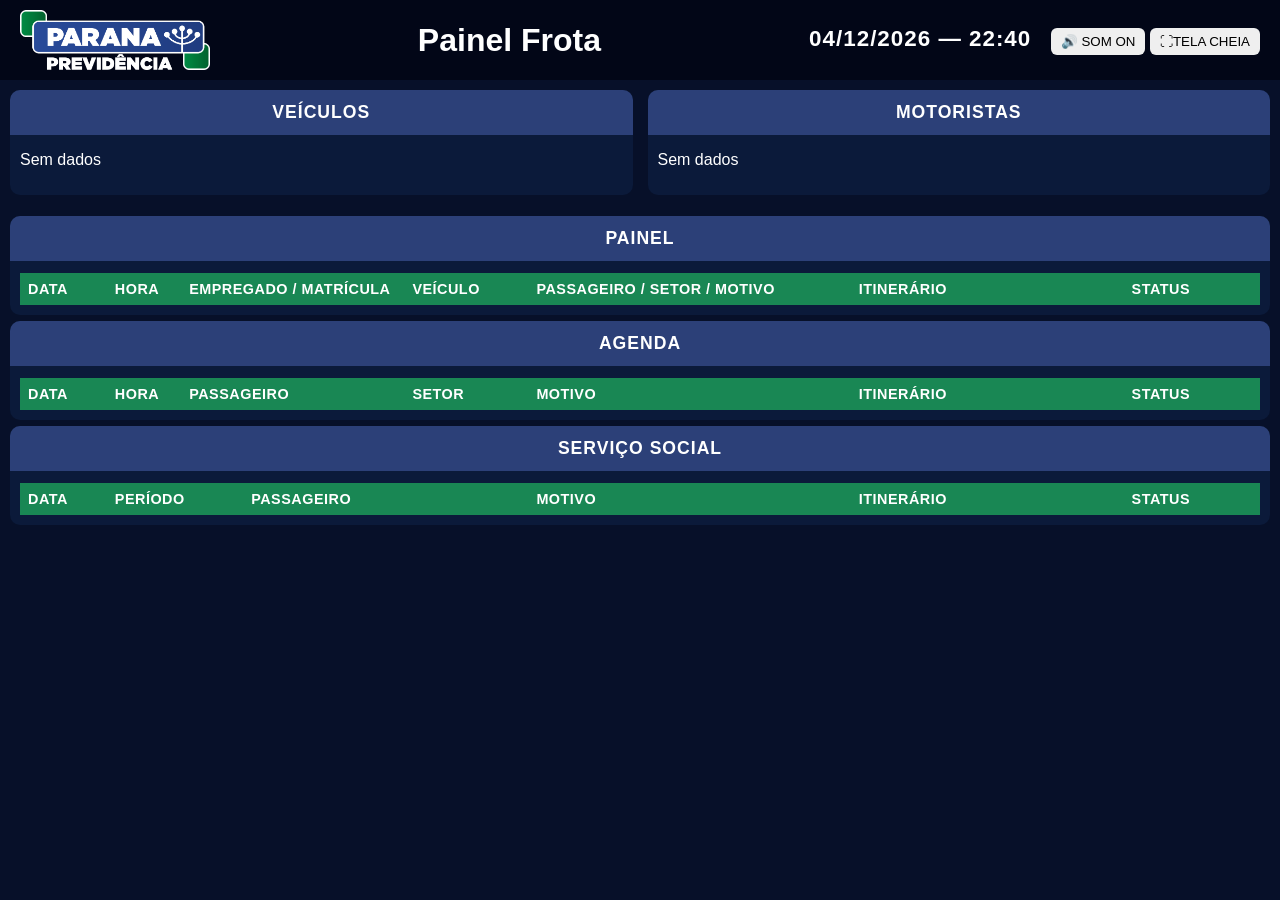
<file: index.html>
<!DOCTYPE html>
<html lang="pt-BR">
<head>
<meta charset="UTF-8">
<meta name="viewport" content="width=device-width,initial-scale=1">

<title>Painel Frota</title>

<style>
body{
  margin:0;
  background:#071029;
  color:#fff;
  font-family:Arial;
}

header{
  display:flex;
  justify-content:space-between;
  padding:10px 20px;
  background:#020617;
  align-items:center;
}

h1{margin:0;}

button{
  padding:6px 10px;
  border:none;
  border-radius:6px;
  cursor:pointer;
}

main{
  padding:10px;
  display:grid;
  gap:6px;
}

.card{
  background:#0b1a3a;
  border-radius:10px;
  padding:10px;
}

  table{
  width:100%;
  table-layout:auto;
  border-collapse:separate;
  border-spacing:0;
}

th,
td{
  padding:8px;
  text-align:left;
  overflow:hidden;
  text-overflow:ellipsis;
  word-wrap:break-word;
  color:#fff;
  padding:8px;
}

tbody td{
  background:#0f2147;
}

  tbody tr:nth-child(odd) td{
  background:#0f2147;
}

tbody tr:nth-child(even) td{
  background:#152a57;
}

/*
thead{
  background:#2c4078;
}
*/
thead th{
  background:#198754;
  color:#fff;
  text-transform:uppercase;
  letter-spacing:0.5px;
  font-size:0.9rem;
  font-weight:700;
  text-align:left;
  font-weight:700;
  vertical-align:middle;
}

  tbody td{
  text-align:left;
}
  
.status{
  font-weight:bold;
}

.livre{color:#00ff9c; font-weight:700;}
.ocupado{color:#ff4d4d; font-weight:700;}
.viagem{color:#d66bff; font-weight:700;}
.manutencao{color:#4da6ff; font-weight:700;}

/* ================= css logo; card h1. card h2; audio ================= */

.header-left{
justify-self:start;
display:flex;
align-items:center;
gap:15px;
}

.header-right{
justify-self:center;
display:flex;
align-items:center;
gap:10px;
}

.logo{
height:60px;
width:auto;
}

#toggle-audio.off{
background:#dc2626;
color:white;
}

#clock{
font-size:1.4rem;
font-weight:bold;
color:#ffffff;
margin-right:15px;
letter-spacing:1px;
}

.resumo-grid{
display:grid;
grid-template-columns:1fr 1fr;
gap:10px;
}

.resumo-card{
background:#0b1a3a;
border-radius:10px;
padding:10px;
}

.resumo-card h2,
.card h2,
.card-resumo h2{
  margin: -10px -10px 12px -10px;
  padding: 12px;
  text-align: center;
  background:#2c4078;
  color: #fff;
  font-size: 1.1rem;
  font-weight: bold;
  border-radius: 10px 10px 0 0;
  letter-spacing: 1px;
  max-height:260px;
  overflow-y:auto;
}

.dual-cards{
display:flex;
gap:15px;
margin-bottom:15px;
}

.card-resumo{
flex:1;
}
  
/* PAINEL */
table.painel th:nth-child(1),
table.painel td:nth-child(1){
  width: 7%;
}

table.painel th:nth-child(2),
table.painel td:nth-child(2){
  width: 6%;
}

table.painel th:nth-child(3),
table.painel td:nth-child(3){
  width: 18%;
}

table.painel th:nth-child(4),
table.painel td:nth-child(4){
  width: 10%;
}

table.painel th:nth-child(5),
table.painel td:nth-child(5){
  width: 26%;
}

table.painel th:nth-child(6),
table.painel td:nth-child(6){
  width: 22%;
}

table.painel th:nth-child(7),
table.painel td:nth-child(7){
  width: 11%;
}

/* AGENDA */
table.agenda th:nth-child(1),
table.agenda td:nth-child(1){
  width: 7%;
}

table.agenda th:nth-child(2),
table.agenda td:nth-child(2){
  width: 6%;
}

table.agenda th:nth-child(3),
table.agenda td:nth-child(3){
  width: 18%;
}

table.agenda th:nth-child(4),
table.agenda td:nth-child(4){
  width: 10%;
}

table.agenda th:nth-child(5),
table.agenda td:nth-child(5){
  width: 26%;
}

table.agenda th:nth-child(6),
table.agenda td:nth-child(6){
  width: 22%;
}

table.agenda th:nth-child(7),
table.agenda td:nth-child(7){
  width: 11%;
}

/* SERVIÇO SOCIAL */
table.social th:nth-child(1),
table.social td:nth-child(1){
  width: 7%;
}

table.social th:nth-child(2),
table.social td:nth-child(2){
  width: 11%;
}

table.social th:nth-child(3),
table.social td:nth-child(3){
  width: 23%;
}

table.social th:nth-child(4),
table.social td:nth-child(4){
  width: 26%;
}

table.social th:nth-child(5),
table.social td:nth-child(5){
  width: 22%;
}

table.social th:nth-child(6),
table.social td:nth-child(6){
  width: 11%;
}

</style>
</head>

<body>

  <audio id="beep" preload="auto"><source src="./alerta.mp3" type="audio/mpeg"></audio>

<header>

  <img src="logo.png" class="logo" onerror="this.style.display='none'">

  </div>
  
  <h1>Painel Frota</h1>

  <div>
    <span id="clock"></span>
    <button id="toggle-audio">🔊 SOM ON</button>
    <button onclick="toggleFull()">⛶TELA CHEIA</button>
  </div>
</header>

<main id="app"></main>

<script>

/* ================= CONFIG ================= */

const WEBAPP = "https://script.google.com/macros/s/AKfycbzgAjmucod89qV3t7uIU17N7-uDsm0jBL6PNIFYQeAFWKH_njvg6lY_9jRCUnib5KHy4g/exec";


const TABS = [
  { id:"veiculos", title:"VEÍCULOS", sheet:"VEÍCULOS",
  headers:[
      "TRAIL TXN1I89",
      "CRETA TXJ6F18",
      "CRETA TXJ6F19",
      "CRETA TXJ6F20"
    ]
},
  { id:"motoristas", title:"MOTORISTAS", sheet:"MOTORISTAS",
  headers:[
    "CACIO / 5000366",
    "CELSO DALDEGAN / 5000205",
    "NEIDIVAL / 5000199"
   ]
},
  { id:"painel", title:"PAINEL", sheet:"LANÇAMENTOS",
  headers:[
      "Data",
      "Hora",
      "Empregado / Matrícula",
      "Veículo",      
      "Passageiro / Setor / Motivo",
      "Itinerário",
      "Status"
    ]
},
  { id:"agenda", title:"AGENDA", sheet:"AGENDA DO DIA",
  headers:[
      "Data",
      "Hora",
      "Passageiro",
      "Setor",
      "Motivo",
      "Itinerário",
      "Status"
    ]
},
  { id:"social", title:"SERVIÇO SOCIAL", sheet:"AGENDA SERVIÇO SOCIAL",
  headers:[
      "Data",
      "Período",
      "Passageiro",
      "Motivo",
      "Itinerário",
      "Status"
    ]
 }
];

/* ================= FETCH ================= */

async function getData(tab){

try{

const res =
  await fetch(`${WEBAPP}?tab=${tab}`);

const json =
  await res.json();

console.log(tab, json);

return json.rows || [];

}catch(e){

console.error(
  "Erro fetch:",
  tab,
  e
);

return [];

}
}
  
async function getData(tab){
  try{
    const res = await fetch(`${WEBAPP}?tab=${tab}`);
    const json = await res.json();
    return json.rows || [];
  }catch(e){
    console.error("Erro fetch:", tab, e);
    return [];
  }
}

/* ================= STATUS ================= */

const STATUS = {
  atendido:{ class:"status-atendido" },
  concluido:{ class:"status-concluido" },
  andamento:{ class:"status-andamento" },
  cancelado:{ class:"status-cancelado" },
  manutenção:{ class:"status-manutencao" },
  manutencao:{ class:"status-manutencao" },
  viagem:{ class:"status-viagem" }
};

function getStatusKey(status=""){
  status = status.toLowerCase()
    .normalize("NFD")
    .replace(/[\u0300-\u036f]/g,"");

  if(status.includes("manut")) return "manutencao";
  if(status.includes("viagem")) return "viagem";
  if(status.includes("andamento")) return "andamento";
  if(status.includes("atendido")) return "atendido";
  if(status.includes("concluido")) return "concluido";
  if(status.includes("cancelado")) return "cancelado";

  return null;
}

function getStatusClass(status){
  return STATUS[getStatusKey(status)]?.class || "";
}

/* ================= DISPONIBILIDADE ================= */

function getDisponibilidade(nome, painelRows, tipo){

  const procurado = String(nome || "").trim().toUpperCase();

  for(const row of painelRows){

    const veiculo =
      String(row["Veículo"] || "").trim().toUpperCase();

    const motorista =
      String(row["Empregado / Matrícula"] || "").trim().toUpperCase();

    const status =
      String(row["Status"] || "").trim().toUpperCase();

    const match =
      tipo === "veiculo"
        ? veiculo === procurado
        : motorista === procurado;

    if(!match) continue;

    if(status.includes("MANUT")){
      return tipo === "veiculo"
        ? '<span class="manutencao">🔧 MANUTENÇÃO</span>'
        : '<span class="livre">🟢 LIVRE</span>';
    }

    if(status.includes("VIAGEM")){
      return '<span class="viagem">✈️ VIAGEM</span>';
    }

    return '<span class="ocupado">🔴 OCUPADO</span>';
  }

  return '<span class="livre">🟢 LIVRE</span>';
}

/* ================= RENDER ================= */

  function renderTable(rows, visibleHeaders = [], tableId){

    const headers =
    visibleHeaders.length
      ? visibleHeaders
      : (rows.length
          ? Object.keys(rows[0])
          : []);

 return `
  <table class="${tableId}">
    <thead>
      <tr>
        ${headers.map(h => `<th>${h}</th>`).join("")}
      </tr>
    </thead>

    <tbody>

      ${rows.map(row => {

        const status =
          row["Status"] || "";

         return `
          <tr>

            ${headers.map(h => `

              <td class="${
                h === "Status"
                  ? getStatusClass(status)
                  : ""
              }">

                ${row[h] ?? ""}

              </td>

            `).join("")}

          </tr>
        `;

      }).join("")}

    </tbody>

  </table>`;
}
  /*
  function renderTable(rows){

  if(!rows.length) return "<p>Sem dados</p>";

  const headers = Object.keys(rows[0]);

  return `
  <table>
    <thead>
      <tr>
        ${headers.map(h => `<th>${h}</th>`).join("")}
      </tr>
    </thead>
    <tbody>
      ${rows.map(row => {

        const values = Object.values(row);
        const status = values.at(-1);

        return `
          <tr>
            ${values.map((v,i)=>{
              const isLast = i === values.length - 1;
              return `<td class="${isLast ? getStatusClass(status) : ""}">
                ${v || ""}
              </td>`;
            }).join("")}
          </tr>
        `;
      }).join("")}
    </tbody>
  </table>`;
}
*/
/* ===== veículos ===== */

function renderVeiculos(rows, painelRows){

  if(!rows.length) return "<p>Sem dados</p>";

  const linhas = [...rows];

while (linhas.length < 4) {
  linhas.push({ c: [] });
}

  return `
  <table>
    <thead>
      <tr>
        <th>Placa</th>
        <th>Status</th>
        <th>Odômetro</th>
        <th>Combustível</th>
      </tr>
    </thead>
    <tbody>
      ${linhas.map(row => `
        <tr>
          <td><strong>${row["Veículo"] || ""}</strong></td>
          <td>${getDisponibilidade(row["Veículo"], painelRows, "veiculo")}</td>
          <td>${row["Km Atual"] || ""}</td>
          <td>⛽ ${row["Abastecimento"] || ""}</td>
        </tr>
      `).join("")}
    </tbody>
  </table>`;
}

/* ===== motoristas ===== */

function renderMotoristas(rows, painelRows, linhaFlutuante){

  if(!rows.length) return "<p>Sem dados</p>";

  return `
  <table>
    <thead>
      <tr>
        <th>Motorista</th>
        <th>Status</th>
        <th>Condição</th>
      </tr>
    </thead>
    <tbody>
      ${rows.map(row => `
        <tr>
          <td><strong>${row["Motorista"] || ""}</strong></td>
          <td>${getDisponibilidade(row["Motorista"], painelRows, "motorista")}</td>
          <td>${row["Condição"] || ""}</td>
        </tr>
      `).join("")}
      ${linhaFlutuante}
    </tbody>
  </table>`;
}

/* ================= LOAD ================= */

let lastHash = "";
let firstLoad = true;

async function load(){

  const app = document.getElementById("app");

  try{

    const results = await Promise.all(
      TABS.map(t => getData(t.id))
    );

    const hash = JSON.stringify(results);

    if(!firstLoad && hash !== lastHash){
      playBeep();
    }

    firstLoad = false;
    lastHash = hash;

    app.innerHTML = "";

    const hoje = new Date().toLocaleDateString("pt-BR");

    const getTab = id =>
      results[TABS.findIndex(t => t.id === id)] || [];

    const painelRows = getTab("painel")
      .filter(r => {
        const s = String(r["Status"] || "").toUpperCase();
        return s.includes("ANDAMENTO") || s.includes("VIAGEM") || s.includes("MANUT");
      });

    const agendaRows = getTab("agenda")
      .filter(r => String(r["Data"]) === hoje);

    const socialRows = getTab("social")
      .filter(r => String(r["Data"]) === hoje);

    const motoristasRows = getTab("motoristas");

    /* MOTORISTA FLUTUANTE */

    const naoCadastrado = painelRows.find(p =>
      !motoristasRows.some(m =>
        m["Motorista"] === p["Empregado / Matrícula"]
      )
    );

    let linhaFlutuante = "";

    if(naoCadastrado){
      linhaFlutuante = `
        <tr>
          <td><strong>${naoCadastrado["Empregado / Matrícula"]}</strong></td>
          <td>🔴 OCUPADO</td>
          <td>USUÁRIO NÃO CADASTRADO</td>
        </tr>`;
    }

    /* RESUMO */

    const dual = document.createElement("div");
    dual.className = "dual-cards";

    dual.innerHTML = `
      <section class="card card-resumo">
        <h2>VEÍCULOS</h2>
        ${renderVeiculos(getTab("veiculos"), painelRows)}
      </section>

      <section class="card card-resumo">
        <h2>MOTORISTAS</h2>
        ${renderMotoristas(getTab("motoristas"), painelRows, linhaFlutuante)}
      </section>
    `;

    app.appendChild(dual);

    /* DEMAIS */

    const outras = [
      { id:"painel", rows:painelRows },
      { id:"agenda", rows:agendaRows },
      { id:"social", rows:socialRows }
    ];

    outras.forEach(t => {

  const config =
    TABS.find(x => x.id === t.id);

  const section =
    document.createElement("section");

  section.className = "card";

  section.innerHTML = `
    <h2>${config.title}</h2>

    ${renderTable(
      t.rows,
      config.headers, t.id
    )}
  `;

  app.appendChild(section);

});
   /* 
    outras.forEach(t => {

      const section = document.createElement("section");
      section.className = "card";

      section.innerHTML = `
        <h2>${t.id.toUpperCase()}</h2>
        ${renderTable(t.rows)}
      `;
      
      app.appendChild(section);
    });
*/
  }catch(err){
    console.error(err);
    app.innerHTML = "<p>Erro ao carregar</p>";
  }
}

/* ================= CLOCK ================= */

setInterval(() => {
  const now = new Date();

  document.getElementById("clock").innerText =
    now.toLocaleDateString("pt-BR") +
    " — " +
    now.toLocaleTimeString("pt-BR", {
      hour: "2-digit",
      minute: "2-digit"
    });

}, 1000);

/* ================= AUDIO ================= */

const audio =
  document.getElementById("beep");

const audioBtn =
  document.getElementById("toggle-audio");

let soundEnabled = true;

function updateAudioButton(){

  audioBtn.innerText =
    soundEnabled
      ? "🔊 SOM ON"
      : "🔇 SOM OFF";

  audioBtn.classList.toggle(
    "off",
    !soundEnabled
  );
}

audioBtn.addEventListener(
  "click",
  () => {

    soundEnabled =
      !soundEnabled;

    updateAudioButton();

  }
);

function playBeep(){

  if(!soundEnabled) return;

  audio.pause();
  audio.currentTime = 0;

  audio.play()
    .catch(err =>
      console.log(
        "Áudio bloqueado:",
        err
      )
    );
}

updateAudioButton();

/* ================= FULLSCREEN ================= */

function toggleFull(){
  if(!document.fullscreenElement){
    document.documentElement.requestFullscreen();
  }else{
    document.exitFullscreen();
  }
}

/* ================= INIT ================= 
load();
setInterval(load,30000); */

  async function loop(){
  await load();
  setTimeout(loop, 3000); // ajuste aqui (2–5s ideal)
}

loop();

</script>
</body>
</html>
</file>
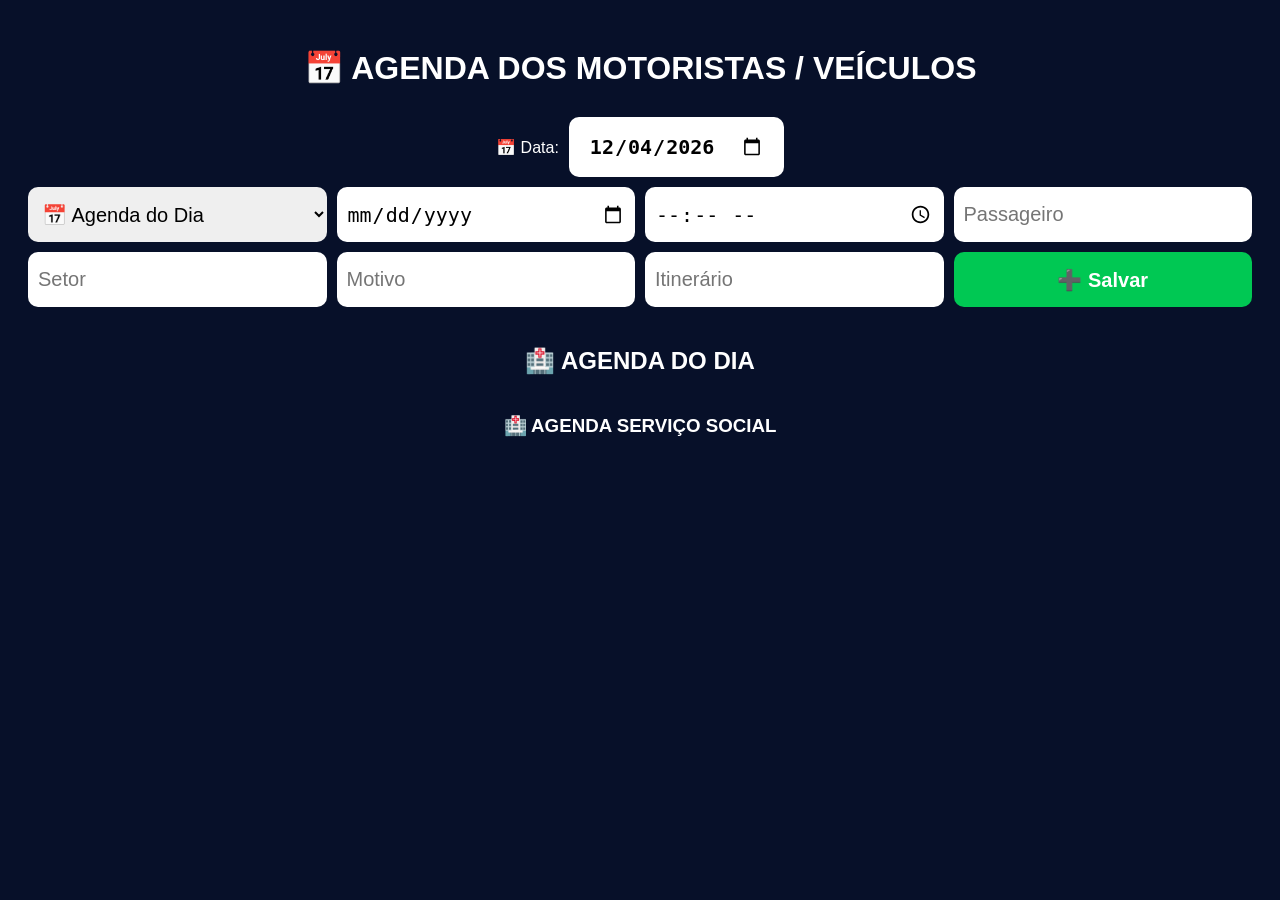
<file: agenda.html>
<!doctype html>
<html lang="pt-BR">

<head>

<meta charset="utf-8">

<title>Agenda Completa</title>

<style>

body{
  background:#071029;
  color:white;
  font-family:Arial;
  padding:20px;
}

h1{
  text-align:center;
  margin-bottom:20px;
}

table{
  width:100%;
  border-collapse:collapse;
}

th{
  background:#2c4078;
  padding:12px;
}

td{
  padding:10px;
  text-align:center;
  border:1px solid #1e2f5c;
}

tr:nth-child(even){
  background:#0c1d40;
}

tr:nth-child(odd){
  background:#0e224d;
}



.formulario{

display:grid;
grid-template-columns:
repeat(4,1fr);
font-size:12px;
gap:10px;
margin-bottom:20px;

}

.formulario input,
.formulario select{

  width:100%;
  height:55px;

  padding:10px;

  font-size:20px;

  border:none;
  border-radius:10px;

  box-sizing:border-box;
}

.formulario button{

  background:#00c853;
  color:white;

  height:55px;
  font-size:20px;
  font-weight:bold;

  border:none;
  border-radius:10px;

  cursor:pointer;

  transition:0.2s;

}

.formulario button:hover{

  transform:scale(1.03);

}

  #campoHora,
#campoPeriodo{
  width:100%;
}

#campoHora input,
#campoPeriodo select{
  width:100%;
  height:55px;
  box-sizing:border-box;
}




  

</style>

</head>

<body>

<h1>📅 AGENDA DOS MOTORISTAS / VEÍCULOS</h1>


<div style="
  display:flex;
  justify-content:center;
  align-items:center;
  gap:10px;
  padding:10px;
">

  <label>📅 Data:</label>

  <input
  type="date"
  id="filtroData"
  onchange="carregarAgenda();
    carregarServicoSocial()"
    style="
      padding:20px;
      border-radius:10px;
      border:none;
      font-size:20px;
      font-weight:bold;
      height:20px;
    "
  >

</div>




<div class="formulario">

<select id="tipoAgenda" onchange="atualizarFormulario()">
 
  <option value="AGENDA DO DIA">📅 Agenda do Dia</option>
  <option value="AGENDA SERVIÇO SOCIAL">🏥 Agenda Serviço Social</option>
</select>

  

<input type="date" id="novaData">

<div id="campoHora">
  <input type="time" id="novaHora">
</div>

<div id="campoPeriodo" style="display:none">
  <select id="novoPeriodo">
    <option value="">Selecione o período</option>
    <option value="MANHÃ">MANHÃ</option>
    <option value="TARDE">TARDE</option>
  </select>
</div>

<input
type="text"
id="novoPassageiro"
placeholder="Passageiro"

>

<input
type="text"
id="novoSetor"
placeholder="Setor"

>

<input
type="text"
id="novoMotivo"
placeholder="Motivo"

>

<input
type="text"
id="novoItinerario"
placeholder="Itinerário"

>





  

<button onclick="salvarAgenda()">
➕ Salvar
</button>

</div>




     <h2 style="margin-top:40px;text-align:center;">
🏥 AGENDA DO DIA
</h2>

 

<div id="tabela"></div>

   <h3 style="margin-top:40px;text-align:center;">
🏥 AGENDA SERVIÇO SOCIAL
</h3>

<div id="tabelaServicoSocial"></div>
  

<script>

  

  const SHEET_ID =
"14T7zF0likp8YGeycOYBcOs9INY9gvMzpt7SMfghE8P4";


  const parseGviz = txt =>

JSON.parse(
  txt.substring(
    txt.indexOf("{"),
    txt.lastIndexOf("}") + 1
  )
);

const getCell = c =>
  c?.f ?? c?.v ?? "";



function atualizarFormulario(){

  const tipo =
  document.getElementById("tipoAgenda").value;

  document.getElementById("campoHora").style.display =
    tipo === "AGENDA DO DIA"
      ? "block"
      : "none";

  document.getElementById("campoPeriodo").style.display =
    tipo === "AGENDA SERVIÇO SOCIAL"
      ? "block"
      : "none";

}

  


  async function carregarAgenda(){

const query =
"select B,C,D,E,F,G,H";

const url =

`https://docs.google.com/spreadsheets/d/${SHEET_ID}/gviz/tq` +

`?sheet=${encodeURIComponent("AGENDA DO DIA")}` +

`&tq=${encodeURIComponent(query)}` +

`&tqx=out:json`;

const res =
  await fetch(url);

const json =
  parseGviz(await res.text());

const rows =
  json.table.rows || [];


let agendaFiltrada = [];

const dataSelecionada =
  document.getElementById("filtroData")?.value;

if(dataSelecionada){

  const dataBR =
    dateToBR(dataSelecionada);

  

  agendaFiltrada =
    rows.filter(row=>{

      const v =
        (row.c || []).map(getCell);

      return String(v[0] || "").trim() === dataBR;

    });

}else{

  const hoje = new Date();

  hoje.setHours(0,0,0,0);

  agendaFiltrada =
    rows.filter(row=>{

      const v =
        (row.c || []).map(getCell);

      const dataTexto =
        String(v[0] || "");

      let dataAgenda;

      // formato DD/MM/YYYY
      if(dataTexto.includes("/")){

        const partes =
          dataTexto.split("/");

        dataAgenda =
          new Date(
            partes[2],
            partes[1]-1,
            partes[0]
          );

      }

      // formato YYYY-MM-DD
      else if(dataTexto.includes("-")){

        dataAgenda =
          new Date(dataTexto);

      }

      return dataAgenda >= hoje;

    });


}


function dateToBR(dataISO){

  if(!dataISO) return "";

  const [ano,mes,dia] =
    dataISO.split("-");

  return `${dia}/${mes}/${ano}`;
}
    


  agendaFiltrada.sort((a,b)=>{

  const va =
    (a.c || []).map(getCell);

  const vb =
    (b.c || []).map(getCell);

  function criarDataHora(data,hora){

    let d;

    if(String(data).includes("/")){

      const p =
        String(data).split("/");

      d = new Date(
        p[2],
        p[1]-1,
        p[0]
      );

    }else{

      d = new Date(data);

    }

    const h =
      String(hora || "00:00")
        .split(":");

    d.setHours(
      Number(h[0]),
      Number(h[1]),
      0,
      0
    );

    return d;

  }

  return (
    criarDataHora(va[0],va[1]) -
    criarDataHora(vb[0],vb[1])
  );

});



  let html =

`
<table>

<thead>

<tr>

<th>Data</th>
<th>Hora</th>
<th>Passageiro</th>
<th>Setor</th>
<th>Motivo</th>
<th>Itinerário</th>
<th>Status</th>

</tr>

</thead>

<tbody>
`;


  agendaFiltrada.forEach(row=>{

const v =
  (row.c || []).map(getCell);

html += `

<tr>

<td>${v[0]}</td>
<td>${v[1]}</td>
<td>${v[2]}</td>
<td>${v[3]}</td>
<td>${v[4]}</td>
<td>${v[5]}</td>
<td>${v[6]}</td>

</tr>

`;

});


  html += `
</tbody>
</table>
`;

document.getElementById(
"tabela"
).innerHTML = html;

}



async function carregarServicoSocial(){

  const query =
  "select B,C,D,F,G,H";

  const url =
  `https://docs.google.com/spreadsheets/d/${SHEET_ID}/gviz/tq` +
  `?sheet=${encodeURIComponent("AGENDA SERVIÇO SOCIAL")}` +
  `&tq=${encodeURIComponent(query)}` +
  `&tqx=out:json`;

  const res =
  await fetch(url);

  const json =
  parseGviz(await res.text());

  const rows =
  json.table.rows || [];

  const dataSelecionada =
  document.getElementById("filtroData")?.value;

  let agendaFiltrada = [];

  if(dataSelecionada){

    const [ano,mes,dia] =
    dataSelecionada.split("-");

    const dataBR =
    `${dia}/${mes}/${ano}`;

    agendaFiltrada =
    rows.filter(row=>{

      const v =
      (row.c || []).map(getCell);

      return String(v[0] || "").trim() === dataBR;

    });

  }else{

    agendaFiltrada = rows;

  }

  // Ordenar pelo período
  agendaFiltrada.sort((a,b)=>{

    const va =
    (a.c || []).map(getCell);

    const vb =
    (b.c || []).map(getCell);

    return String(va[1] || "")
      .localeCompare(String(vb[1] || ""));
  });

  let html = `
  <table>

    <thead>
      <tr>
        <th>Data</th>
        <th>Período</th>
        <th>Passageiro</th>
        <th>Motivo</th>
        <th>Itinerário</th>
        <th>Status</th>
      </tr>
    </thead>

    <tbody>
  `;

  agendaFiltrada.forEach(row=>{

    const v =
    (row.c || []).map(getCell);

    html += `
    <tr>

      <td>${v[0] || ""}</td>
      <td>${v[1] || ""}</td>
      <td>${v[2] || ""}</td>
      <td>${v[3] || ""}</td>
      <td>${v[4] || ""}</td>
      <td>${v[5] || ""}</td>

    </tr>
    `;
  });

  html += `
    </tbody>
  </table>
  `;

  document.getElementById(
    "tabelaServicoSocial"
  ).innerHTML = html;

}

  


  const hoje = new Date();

document.getElementById("filtroData").value =
  hoje.toISOString().split("T")[0];



const WEBAPP =
"https://script.google.com/macros/s/AKfycbwiaVBLh1B4ZpMbyDNX5RIhFhhUxX9jni8M6vmtFoYRaU2-7eazccWwngHzjajXp44t8w/exec";

async function salvarAgenda(){


const tipoAgenda =
document.getElementById("tipoAgenda").value;

const horaOuPeriodo =
tipoAgenda === "AGENDA SERVIÇO SOCIAL"
  ? document.getElementById("novoPeriodo").value
  : document.getElementById("novaHora").value;



  

  const payload = {

  agenda: tipoAgenda,

  data: document.getElementById("novaData").value,

  hora: horaOuPeriodo,

  passageiro: document.getElementById("novoPassageiro").value,
/*
  setor: document.getElementById("novoSetor").value,
*/
 setor: tipoAgenda === "AGENDA SERVIÇO SOCIAL"
    ? "SERVIÇO SOCIAL"
    : document.getElementById("novoSetor").value,

    
  motivo: document.getElementById("novoMotivo").value,

  itinerario: document.getElementById("novoItinerario").value

};

 const formData = new FormData();

formData.append("agenda", payload.agenda);
  
formData.append("data", payload.data);
formData.append("hora", payload.hora);
formData.append("passageiro", payload.passageiro);
formData.append("setor", payload.setor);
formData.append("motivo", payload.motivo);
formData.append("itinerario", payload.itinerario);

const res = await fetch(WEBAPP,{
  method:"POST",
  body:formData
});


  const json = await res.json();

  if(json.success){

    document.getElementById("novaData").value = "";
    document.getElementById("novaHora").value = "";
    document.getElementById("novoPassageiro").value = "";
    document.getElementById("novoSetor").value = "";
    document.getElementById("novoMotivo").value = "";
    document.getElementById("novoItinerario").value = "";

    alert("Agendamento incluído!");

    carregarAgenda();
     carregarServicoSocial();
  }else{

    alert("Erro ao gravar.");
   
  }

}
  

carregarAgenda();
carregarServicoSocial();
atualizarFormulario();

  setInterval(async () => {

  await carregarAgenda();
  await carregarServicoSocial();

}, 30000);

</script>

</body>
</html>
</file>
